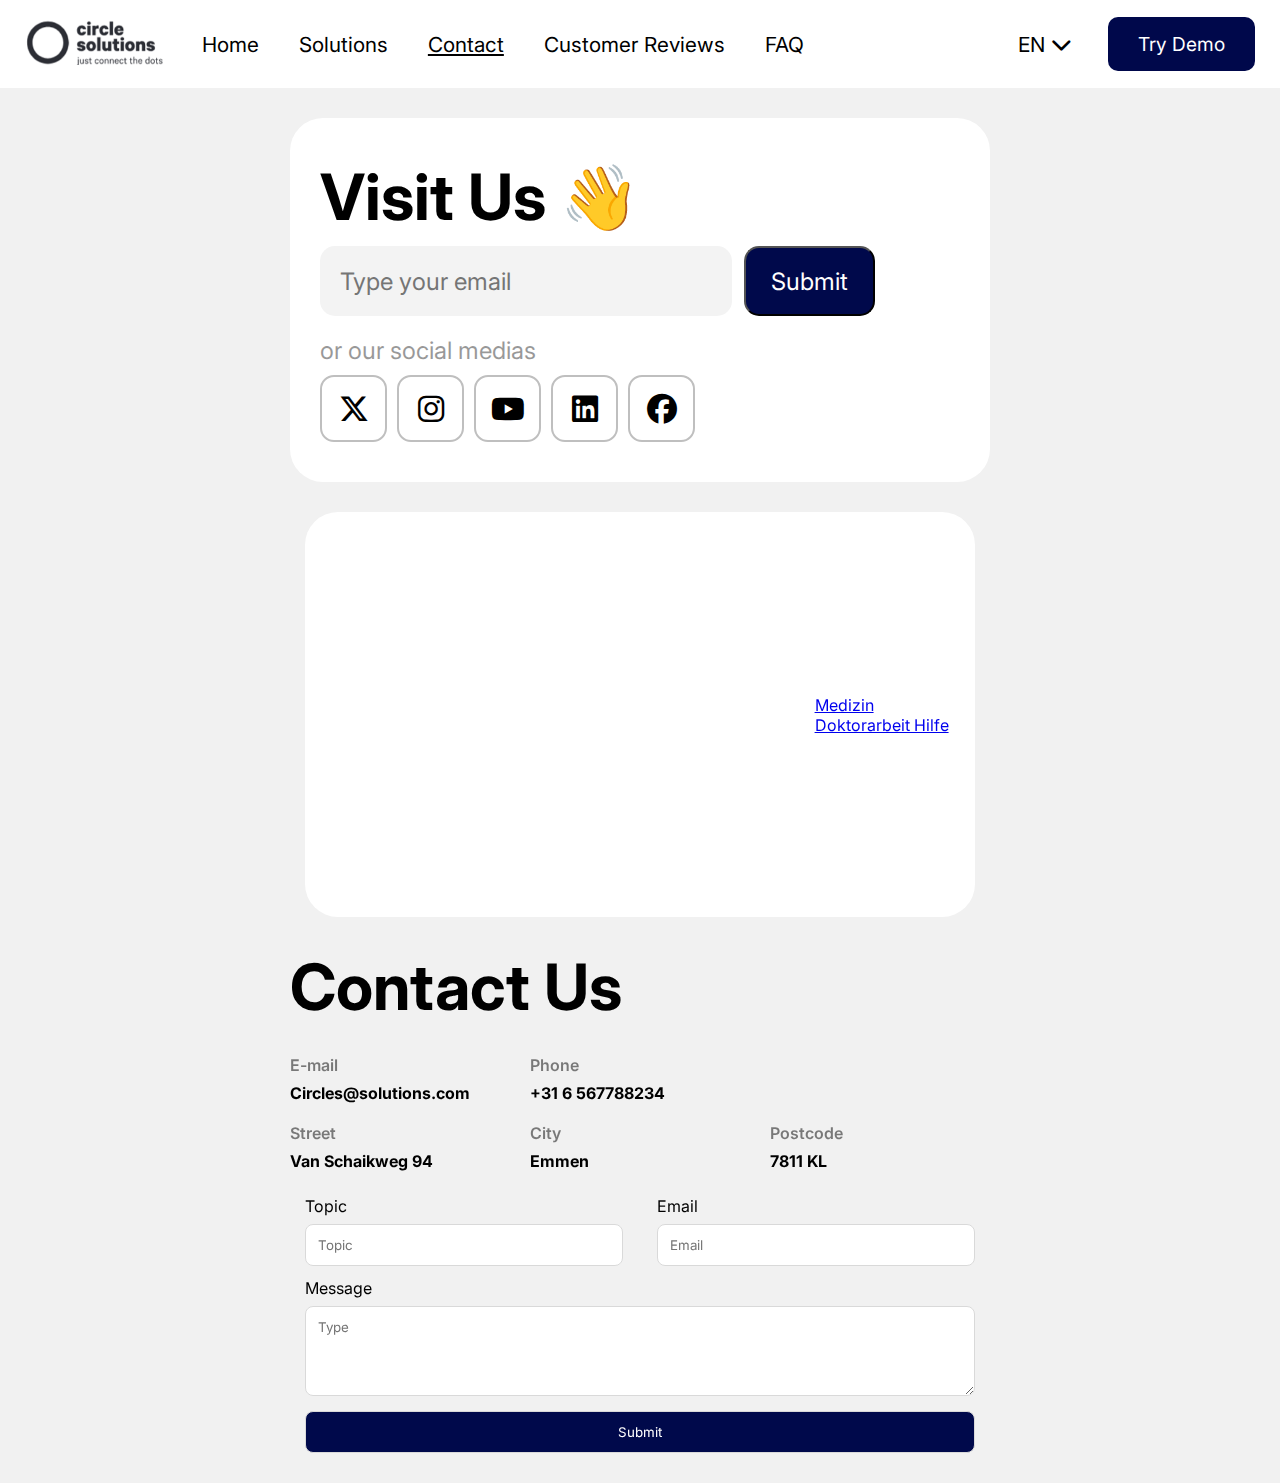
<file: contact.html>
<!DOCTYPE html>
<html lang="en">
  <head>
    <meta charset="UTF-8" />
    <meta name="viewport" content="width=device-width, initial-scale=1.0" />
    <title>Contact Page</title>
    <link rel="stylesheet" href="https://cdnjs.cloudflare.com/ajax/libs/font-awesome/6.6.0/css/all.min.css" />
    <link rel="stylesheet" href="styles/global.css" />
    <link rel="stylesheet" href="styles/contactPage.css" />
  </head>
  <body>
    <div class="header">
      <div class="headerbuttonbox">
        <a href="index.html"
          ><img src="img/circlesolutions.png" alt="logo" class="headerlogo"
        /></a>
        <a href="index.html"><button class="headerbutton">Home</button></a>
        <a href="solutions.html"><button class="headerbutton">Solutions</button></a>
        <a href="contact.html"><button class="headerbutton active">Contact</button></a>
        <a href="reviews.html"><button class="headerbutton">Customer Reviews</button></a>
        <a href="faq.html"><button class="headerbutton">FAQ</button></a>
      </div>
      <div class="headerright">
        <div class="dropdown">
          <button class="dropbtn">
            EN <i class="fa-solid fa-chevron-down"></i>
          </button>
          <div class="dropdown-content">
            <a href="#">NL</a>
            <a href="#">2</a>
            <a href="#">3</a>
          </div>
        </div>
        <button class="Demobutton">Try Demo</button>
      </div>
    </div>
    <main>
      <div class="mediaAndMapContainer">
        <div class="media">
          <h2>Visit Us 👋</h2>
          <form action="" id="newsletterForm">
            <input type="email" name="newsletterEmail" id="newsletterEmail" placeholder="Type your email" required />
            <input type="submit" value="Submit" />
          </form>
          <span>or our social medias</span>
          <div class="socials">
            <a href="#"><i class="fa-brands fa-x-twitter"></i></a>
            <a href="#"><i class="fa-brands fa-instagram"></i></a>
            <a href="#"><i class="fa-brands fa-youtube"></i></a>
            <a href="#"><i class="fa-brands fa-linkedin"></i></a>
            <a href="#"><i class="fa-brands fa-facebook"></i></a>
          </div>
        </div>
        <div class="map">
          <iframe
            width="670"
            height="382"
            frameborder="0"
            scrolling="no"
            marginheight="0"
            marginwidth="0"
            id="gmap_canvas"
            src="https://maps.google.com/maps?width=640&amp;height=380&amp;hl=en&amp;q=Van%20Schaikweg%2094%20Emmen+(Find%20us%20here%20ahh)&amp;t=&amp;z=13&amp;ie=UTF8&amp;iwloc=B&amp;output=embed"
          ></iframe>
          <a href="https://doktorarbeitschreiben.com/ghostwriter-fuer-doktorarbeit-medizin.html"
            >Medizin Doktorarbeit Hilfe</a
          >
        </div>
      </div>
      <div class="contactContainer">
        <div class="contactInfo">
          <h2>Contact Us</h2>
          <div class="grid">
            <div>
              <span>E-mail</span>
              <b>Circles@solutions.com</b>
            </div>
            <div class="phone">
              <span> Phone </span>
              <b>+31 6 567788234</b>
            </div>
            <div>
              <span> Street </span>
              <b>Van Schaikweg 94</b>
            </div>
            <div>
              <span>City</span>
              <b>Emmen</b>
            </div>
            <div>
              <span>Postcode</span>
              <b>7811 KL</b>
            </div>
          </div>
        </div>
        <form id="contactForm">
          <div>
            <div>
              <label for="topic">Topic</label>
              <input type="text" name="topic" id="topic" placeholder="Topic" required />
            </div>
            <div>
              <label for="email">Email</label>
              <input type="email" name="email" id="email" placeholder="Email" required />
            </div>
          </div>

          <label for="message">Message</label>
          <textarea
            id="message"
            name="message"
            rows="4"
            cols="50"
            placeholder="Type"
            required
            minlength="20"
          ></textarea>
          <input type="submit" value="Submit" />
        </form>
      </div>
    </main>
    <script
      type="text/javascript"
      src="https://embedmaps.com/google-maps-authorization/script.js?id=778bd8f53c085eab5995ac0241865984c3d857a8"
    ></script>
    <script>
      document.getElementById('newsletterForm').addEventListener('submit', function (e) {
        e.preventDefault();
        window.alert('Thank you for subscribing to our media updates!');
        document.getElementById('newsletterEmail').value = '';
      });

      document.getElementById('contactForm').addEventListener('submit', function (e) {
        e.preventDefault();
        window.alert("Your message has been sent successfully! We'll get back to you as soon as possible");
        document.getElementById('topic').value = '';
        document.getElementById('email').value = '';
        document.getElementById('message').value = '';
      });
    </script>
  </body>
</html>
</file>
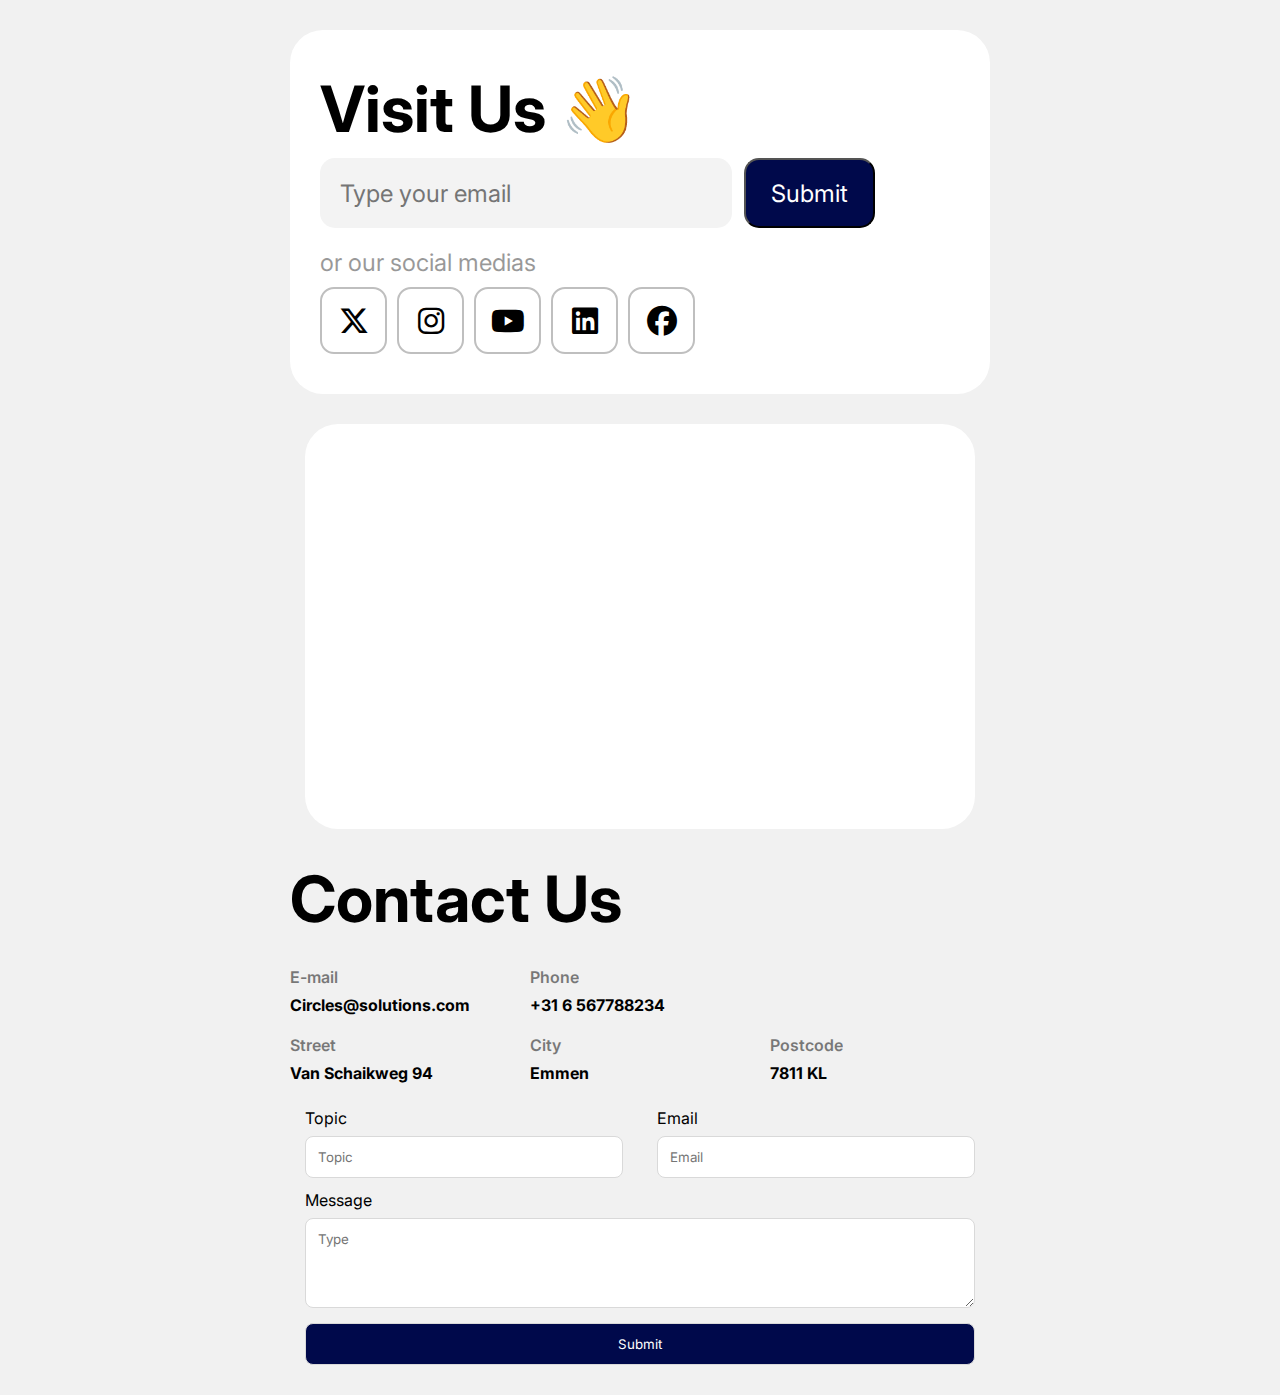
<file: contactPage.html>
<!DOCTYPE html>
<html lang="en">
  <head>
    <meta charset="UTF-8" />
    <meta name="viewport" content="width=device-width, initial-scale=1.0" />
    <title>Contact Page</title>
    <link rel="stylesheet" href="https://cdnjs.cloudflare.com/ajax/libs/font-awesome/6.6.0/css/all.min.css" />
    <link rel="stylesheet" href="styles/global.css" />
    <link rel="stylesheet" href="styles/contactPage.css" />
  </head>
  <body>
    <main>
      <div class="mediaAndMapContainer">
        <div class="media">
          <h2>Visit Us 👋</h2>
          <form action="" id="newsletterForm">
            <input type="email" name="newsletterEmail" id="newsletterEmail" placeholder="Type your email" required />
            <input type="submit" value="Submit" />
          </form>
          <span>or our social medias</span>
          <div class="socials">
            <a href="#"><i class="fa-brands fa-x-twitter"></i></a>
            <a href="#"><i class="fa-brands fa-instagram"></i></a>
            <a href="#"><i class="fa-brands fa-youtube"></i></a>
            <a href="#"><i class="fa-brands fa-linkedin"></i></a>
            <a href="#"><i class="fa-brands fa-facebook"></i></a>
          </div>
        </div>
        <div class="map">
          <div class="mapouter">
            <div class="gmap_canvas">
              <iframe
                class="gmap_iframe"
                width="100%"
                frameborder="0"
                scrolling="no"
                marginheight="0"
                marginwidth="0"
                src="https://maps.google.com/maps?width=670&amp;height=382&amp;hl=en&amp;q=Van Schaikweg 94&amp;t=&amp;z=14&amp;ie=UTF8&amp;iwloc=B&amp;output=embed"
              ></iframe
              ><a href="https://embed-googlemap.com">google maps embed</a>
            </div>
            <style>
              .mapouter {
                position: relative;
                text-align: right;
                width: 100%;
                height: 382px;
              }
              .gmap_canvas {
                overflow: hidden;
                background: none !important;
                width: 100%;
                height: 382px;
              }
              .gmap_iframe {
                height: 382px !important;
              }
            </style>
          </div>
        </div>
      </div>
      <div class="contactContainer">
        <div class="contactInfo">
          <h2>Contact Us</h2>
          <div class="grid">
            <div>
              <span>E-mail</span>
              <b>Circles@solutions.com</b>
            </div>
            <div class="phone">
              <span> Phone </span>
              <b>+31 6 567788234</b>
            </div>
            <div>
              <span> Street </span>
              <b>Van Schaikweg 94</b>
            </div>
            <div>
              <span>City</span>
              <b>Emmen</b>
            </div>
            <div>
              <span>Postcode</span>
              <b>7811 KL</b>
            </div>
          </div>
        </div>
        <form id="contactForm">
          <div>
            <div>
              <label for="topic">Topic</label>
              <input type="text" name="topic" id="topic" placeholder="Topic" required />
            </div>
            <div>
              <label for="email">Email</label>
              <input type="email" name="email" id="email" placeholder="Email" required />
            </div>
          </div>

          <label for="message">Message</label>
          <textarea
            id="message"
            name="message"
            rows="4"
            cols="50"
            placeholder="Type"
            required
            minlength="20"
          ></textarea>
          <input type="submit" value="Submit" />
        </form>
      </div>
    </main>
    <script>
      document.getElementById('newsletterForm').addEventListener('submit', function (e) {
        e.preventDefault();
        window.alert('Thank you for subscribing to our media updates!');
        document.getElementById('newsletterEmail').value = '';
      });

      document.getElementById('contactForm').addEventListener('submit', function (e) {
        e.preventDefault();
        window.alert("Your message has been sent successfully! We'll get back to you as soon as possible");
        document.getElementById('topic').value = '';
        document.getElementById('email').value = '';
        document.getElementById('message').value = '';
      });
      // const fn = () => {
      //   const mapElement = document.getElementsByClassName('map')[0];

      //   if (mapElement) {
      //     const links = mapElement.getElementsByTagName('a');
      //     while (links.length > 0) {
      //       links[0].parentNode.removeChild(links[0]);
      //     }
      //   }
      // };

      // setTimeout(fn, 300);
    </script>
  </body>
</html>
</file>
<file: styles/global.css>
@import url("https://fonts.googleapis.com/css2?family=Inter:ital,opsz,wght@0,14..32,100..900;1,14..32,100..900&display=swap");
* {
  margin: 0;
  padding: 0;
  box-sizing: border-box;
  font-family: "Inter", sans-serif;
}

.header {
  display: flex;
  width: 100%;
  height: 88px;
  margin: auto;
  justify-content: space-between;
  border: none;
  align-items: center;
  padding: 12px 0;
  background-color: #fff;
}
.header .headerbuttonbox {
  display: flex;
  justify-content: space-between;
  align-items: center;
}
@media screen and (max-width: 1100px) {
  .header .headerbuttonbox {
    flex-direction: row-reverse;
  }
}
.header .headerbuttonbox .hamburgermenu {
  display: none;
}
@media screen and (max-width: 1100px) {
  .header .headerbuttonbox .hamburgermenu {
    display: block;
  }
}
.header .headerbuttonbox .hamburger-icon {
  width: 25px;
}
.header .headerbuttonbox .hamburger-btn {
  margin-left: 25px;
  border: none;
  background-color: #ffffff;
  cursor: pointer;
}
@media screen and (max-width: 1100px) {
  .header .headerbuttonbox .headerlinks {
    position: absolute;
    top: 75px;
    left: 0;
    display: none;
    flex-direction: column;
    background-color: black;
  }
  .header .headerbuttonbox .headerlinks * {
    text-decoration: none;
    display: block;
    color: white;
  }
}
.header .headerbuttonbox .headerbutton {
  padding: 0;
  border: none;
  background: none;
  margin: 20px;
  font-size: 1.3rem;
  height: -moz-max-content;
  height: max-content;
  width: -moz-fit-content;
  width: fit-content;
}
.header .headerbuttonbox .headerbutton:hover {
  -webkit-text-decoration: underline darkslategray;
          text-decoration: underline darkslategray;
}
.header .headerbuttonbox .active {
  text-decoration: underline;
}
.header .headerbuttonbox .headerlogo {
  display: flex;
  justify-content: right;
  display: inline-block;
  height: 45px;
  margin-left: 25px;
  margin-right: 12px;
}
.header .headerright {
  display: flex;
  justify-content: right;
  align-items: center;
}
.header .headerright .Demobutton {
  border-radius: 10px;
  font-size: 1.2rem;
  background-color: #00084b;
  border: none;
  color: white;
  margin-left: 0px;
  margin-right: 25px;
  padding: 15px 30px;
  transition: 0.3s;
}
.header .headerright .Demobutton:hover {
  background-color: #00090b;
  transition: 0.3s;
  cursor: pointer;
}
.header .headerright .dropbtn {
  background-color: white;
  color: black;
  padding: 16px;
  font-size: 1.3rem;
  border: none;
}
.header .headerright .dropdown {
  position: relative;
  display: inline-block;
  cursor: pointer;
  margin-left: 0;
  margin-right: 20px;
}
.header .headerright .dropdown:hover .dropdown-content {
  display: block;
}
.header .headerright .dropdown:hover .dropbtn {
  background-color: #ddd;
}
.header .headerright .dropdown-content {
  display: none;
  position: absolute;
  background-color: #f1f1f1;
  box-shadow: 0px 8px 16px 0px rgba(0, 0, 0, 0.2);
  font-size: 1.3rem;
  font-family: Inter, sans-serif;
  width: 100%;
}
.header .headerright .dropdown-content a {
  color: black;
  padding: 12px 16px;
  text-decoration: none;
  display: block;
}
.header .headerright .dropdown-content a:hover {
  background-color: #ddd;
}/*# sourceMappingURL=global.css.map */
</file>
<file: styles/contactPage.css>
body {
  background-color: #f1f1f1;
}

main {
  max-width: 1440px;
  margin: 30px auto;
}
main .mediaAndMapContainer {
  display: flex;
  justify-content: space-between;
  align-items: center;
  height: 405px;
}
@media (max-width: 1400px) {
  main .mediaAndMapContainer {
    flex-direction: column;
    margin-bottom: 410px;
  }
}
@media (max-width: 750px) {
  main .mediaAndMapContainer {
    margin-bottom: 340px;
  }
}
main .mediaAndMapContainer .media {
  padding: 30px;
  border-radius: 33px;
  background-color: #fff;
  height: 100%;
  width: 700px;
  display: flex;
  justify-content: space-around;
  align-items: flex-start;
  flex-direction: column;
}
@media (max-width: 1400px) {
  main .mediaAndMapContainer .media {
    margin-bottom: 30px;
    height: 400px;
  }
}
@media (max-width: 750px) {
  main .mediaAndMapContainer .media {
    width: 90vw;
    margin-bottom: 15px;
  }
}
main .mediaAndMapContainer .media h2 {
  font-size: 64px;
}
@media (max-width: 1400px) {
  main .mediaAndMapContainer .media h2 {
    margin-top: 10px;
  }
}
@media (max-width: 750px) {
  main .mediaAndMapContainer .media h2 {
    font-size: 48px;
  }
}
main .mediaAndMapContainer .media form {
  height: 70px;
  display: flex;
  justify-content: space-between;
  align-items: center;
}
@media (max-width: 1400px) {
  main .mediaAndMapContainer .media form {
    margin: 10px 0;
  }
}
@media (max-width: 750px) {
  main .mediaAndMapContainer .media form {
    height: 50px;
    margin-bottom: 0;
  }
}
main .mediaAndMapContainer .media form input[type=email] {
  height: 100%;
  background-color: #f3f3f3;
  border-radius: 15px;
  border: none;
  outline: none;
  padding: 0 20px;
  font-size: 24px;
}
main .mediaAndMapContainer .media form input[type=email]:focus {
  outline: none;
}
@media (max-width: 750px) {
  main .mediaAndMapContainer .media form input[type=email] {
    width: 50vw;
    padding: 0 16px;
    font-size: 20px;
  }
}
main .mediaAndMapContainer .media form input[type=submit] {
  height: 100%;
  background-color: #00094b;
  border-radius: 15px;
  color: #fff;
  font-size: 24px;
  padding: 0 25px;
  margin-left: 12px;
  cursor: pointer;
}
@media (max-width: 750px) {
  main .mediaAndMapContainer .media form input[type=submit] {
    padding: 0 12px;
    font-size: 22px;
    margin-left: 6px;
  }
}
main .mediaAndMapContainer .media span {
  opacity: 0.4;
  font-size: 24px;
}
@media (max-width: 1400px) {
  main .mediaAndMapContainer .media span {
    margin: 10px 0;
  }
}
@media (max-width: 750px) {
  main .mediaAndMapContainer .media span {
    font-size: 20px;
  }
}
main .mediaAndMapContainer .media .socials {
  display: flex;
  align-items: center;
}
@media (max-width: 1400px) {
  main .mediaAndMapContainer .media .socials {
    margin-bottom: 10px;
  }
}
main .mediaAndMapContainer .media .socials a {
  display: flex;
  justify-content: center;
  align-items: center;
  border: 2px solid #bfbfbf;
  border-radius: 14px;
  margin-right: 10px;
  height: 67px;
  width: 67px;
  text-decoration: none;
}
@media (max-width: 750px) {
  main .mediaAndMapContainer .media .socials a {
    height: 48px;
    width: 48px;
  }
}
main .mediaAndMapContainer .media .socials a i {
  color: #000;
  font-size: 30px;
}
@media (max-width: 750px) {
  main .mediaAndMapContainer .media .socials a i {
    font-size: 24px;
  }
}
main .mediaAndMapContainer .map {
  padding: 15px;
  border-radius: 33px;
  background-color: #fff;
  height: 100%;
  display: flex;
  justify-content: center;
  align-items: center;
  width: 670px;
}
@media (max-width: 750px) {
  main .mediaAndMapContainer .map {
    width: 90vw;
  }
}
main .mediaAndMapContainer .map iframe {
  border-radius: 24px;
}
main .contactContainer {
  display: flex;
  justify-content: space-between;
  align-items: center;
  margin-top: 50px;
}
@media (max-width: 1400px) {
  main .contactContainer {
    flex-direction: column;
    padding-top: 15px;
  }
}
main .contactContainer .contactInfo {
  width: 700px;
  display: flex;
  justify-content: space-between;
  flex-direction: column;
}
@media (max-width: 750px) {
  main .contactContainer .contactInfo {
    width: 90vw;
  }
}
main .contactContainer .contactInfo h2 {
  font-size: 64px;
  margin-bottom: 30px;
}
@media (max-width: 750px) {
  main .contactContainer .contactInfo h2 {
    font-size: 30px;
    margin-bottom: 20px;
  }
}
main .contactContainer .contactInfo .grid {
  display: grid;
  grid-template-columns: 1fr 1fr 1fr;
  grid-template-rows: 1fr 1fr;
  gap: 20px;
}
@media (max-width: 750px) {
  main .contactContainer .contactInfo .grid span,
  main .contactContainer .contactInfo .grid b {
    font-size: 14px;
  }
}
main .contactContainer .contactInfo .grid span {
  display: block;
  opacity: 0.5;
  margin-bottom: 8px;
  font-weight: 600;
}
main .contactContainer .contactInfo .grid .phone {
  grid-column: span 2;
}
main .contactContainer #contactForm {
  display: flex;
  flex-direction: column;
  width: 670px;
}
@media (max-width: 1400px) {
  main .contactContainer #contactForm {
    margin-top: 25px;
  }
}
@media (max-width: 750px) {
  main .contactContainer #contactForm {
    width: 90vw;
  }
}
main .contactContainer #contactForm input,
main .contactContainer #contactForm textarea {
  border-radius: 8px;
  border: 1px solid #d9d9d9;
  outline: none;
  width: 95%;
  padding: 12px;
}
main .contactContainer #contactForm input[type=submit],
main .contactContainer #contactForm textarea[type=submit] {
  width: 100%;
  background-color: #00094b;
  color: #fff;
  margin-top: 15px;
  cursor: pointer;
}
main .contactContainer #contactForm input[type=text], main .contactContainer #contactForm input[type=email],
main .contactContainer #contactForm textarea[type=text],
main .contactContainer #contactForm textarea[type=email] {
  margin-top: 8px;
  margin-bottom: 12px;
}
main .contactContainer #contactForm textarea {
  width: 100%;
  margin-top: 8px;
}
main .contactContainer #contactForm div {
  display: flex;
  align-items: center;
  width: 100%;
  justify-content: space-between;
}
main .contactContainer #contactForm div div {
  display: flex;
  align-items: flex-start;
  justify-content: space-between;
  flex-direction: column;
}
main .contactContainer #contactForm div div:nth-child(2) {
  align-items: flex-end;
}
main .contactContainer #contactForm div div:nth-child(2) label {
  width: 95%;
  text-align: left;
}

.mapouter {
  position: relative;
  text-align: right;
  width: 100%;
  height: 382px;
}

.gmap_canvas {
  overflow: hidden;
  background: none !important;
  width: 100%;
  height: 382px;
}

.gmap_iframe {
  height: 382px !important;
}/*# sourceMappingURL=contactPage.css.map */
</file>
